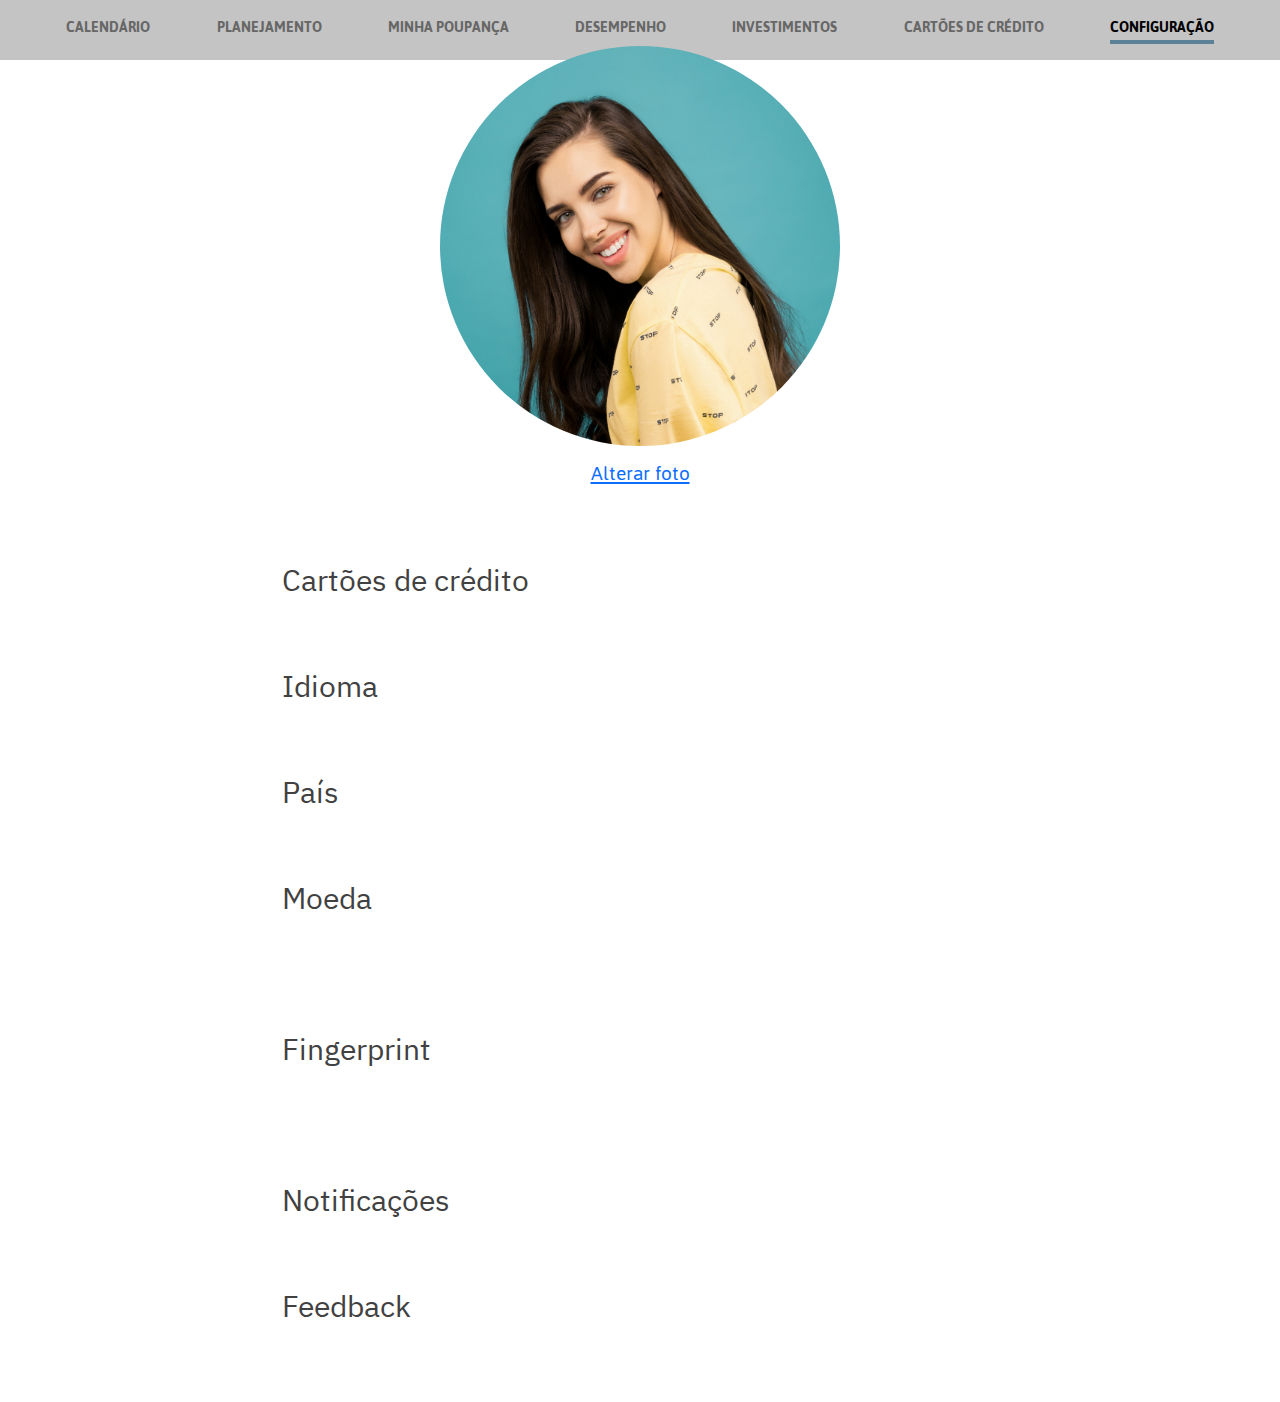
<file: Code/html/configuração.html>
<!DOCTYPE html>
<html lang="pt-br">
<head>
    <meta charset="UTF-8">
    <meta http-equiv="X-UA-Compatible" content="IE=edge">
    <meta name="viewport" content="width=device-width, initial-scale=1.0">
    <title>Configurações</title>
    <link rel="stylesheet" href="../css/global.css">
</head>
<body>
    <nav>
        <li>
          <a href="">Calendário</a>
          <a href="">Planejamento</a>
          <a href="">Minha Poupança</a>
          <a href="">Desempenho</a>
          <a href="">Investimentos</a>
          <a href="">Cartões de crédito</a>
          <a href="" style="color: black;
          border-bottom: 4px solid #5B8196;">Configuração</a>
        </li>
      </nav><!--NAV-DESKTOP-->
      
      <div id="nav-mobi">
        <div id="top-nav-mobi">
          <h1>FINTECH</h1>
          <button><i class="fa-solid fa-bars"></i></button>
        </div>
        <li>
          <a href="">Calendário</a>
          <a href="">Planejamento</a>
          <a href="">Minha Poupança</a>
          <a href="">Desempenho</a>
          <a href="">Investimentos</a>
          <a href="">Cartões de crédito</a>
          <a href="">Configuração</a>
          <div id="bottom">
            <a href="">Contato</a>
            <a href="">Feedback</a>
          </div>
        </li>
      </div><!--NAV-MOBILE-->
  
      
    <main id="main-config">
        <div id="perfil">
          <div class="img-user">
            <div id="perfil-img-photo"></div>
          </div><!--IMG-USER-->
  
          <a href=""><h1 style="font-size: 22px">Alterar foto</h1></a>
    </main>

    <div>
        <div id="config">
            <div id="container-config">
                <a href=""><p>Cartões de crédito</p></a>
                <a href=""><p>Idioma</p></a>
                <a href=""><p>País</p></a>
                <a href=""><p>Moeda</p></a>
                <div id="finger">
                    <a href=""><p>Fingerprint</p></a>
                    <div id="botao-slide"></div>
                </div><!--fingerprint-->
                <a href=""><p>Notificações</p></a>
                <a href=""><p>Feedback</p></a>
            </div><!--CONTAINER-CONFIG-->
        </div><!--CONFI-->
    </div>
</body>
</html>
</file>
<file: Code/css/global.css>
@import url(./bootstrap.min.css);
@import url(./style.css);
@import url(./padroes.css);
@import url(./responsive.css);
@import url('https://fonts.googleapis.com/css2?family=Jaldi:wght@400;700&display=swap');
@import url('https://fonts.googleapis.com/css2?family=Iceberg&display=swap');
@import url('https://fonts.googleapis.com/css2?family=IBM+Plex+Sans+Thai+Looped:wght@100;200;300;400;500;600;700&display=swap');

*{
    margin: 0;
    box-sizing: border-box;
}
</file>
